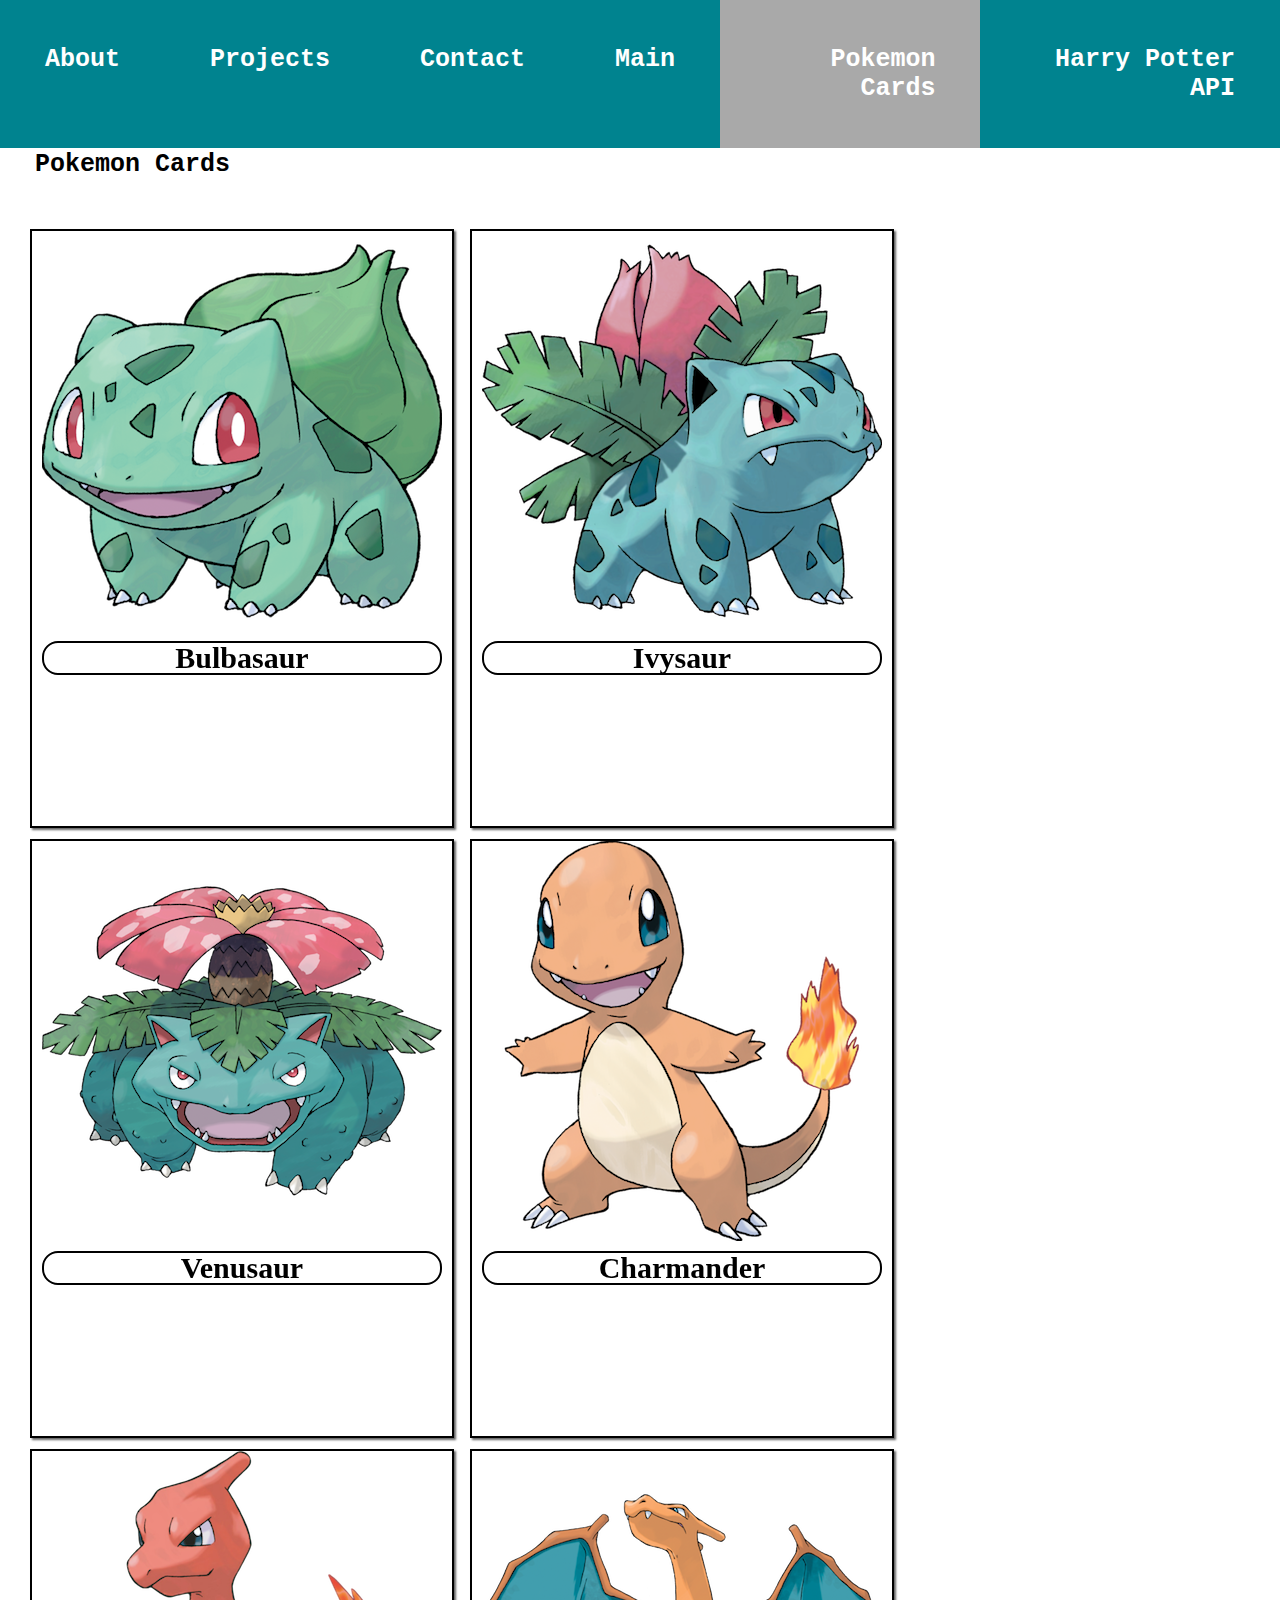
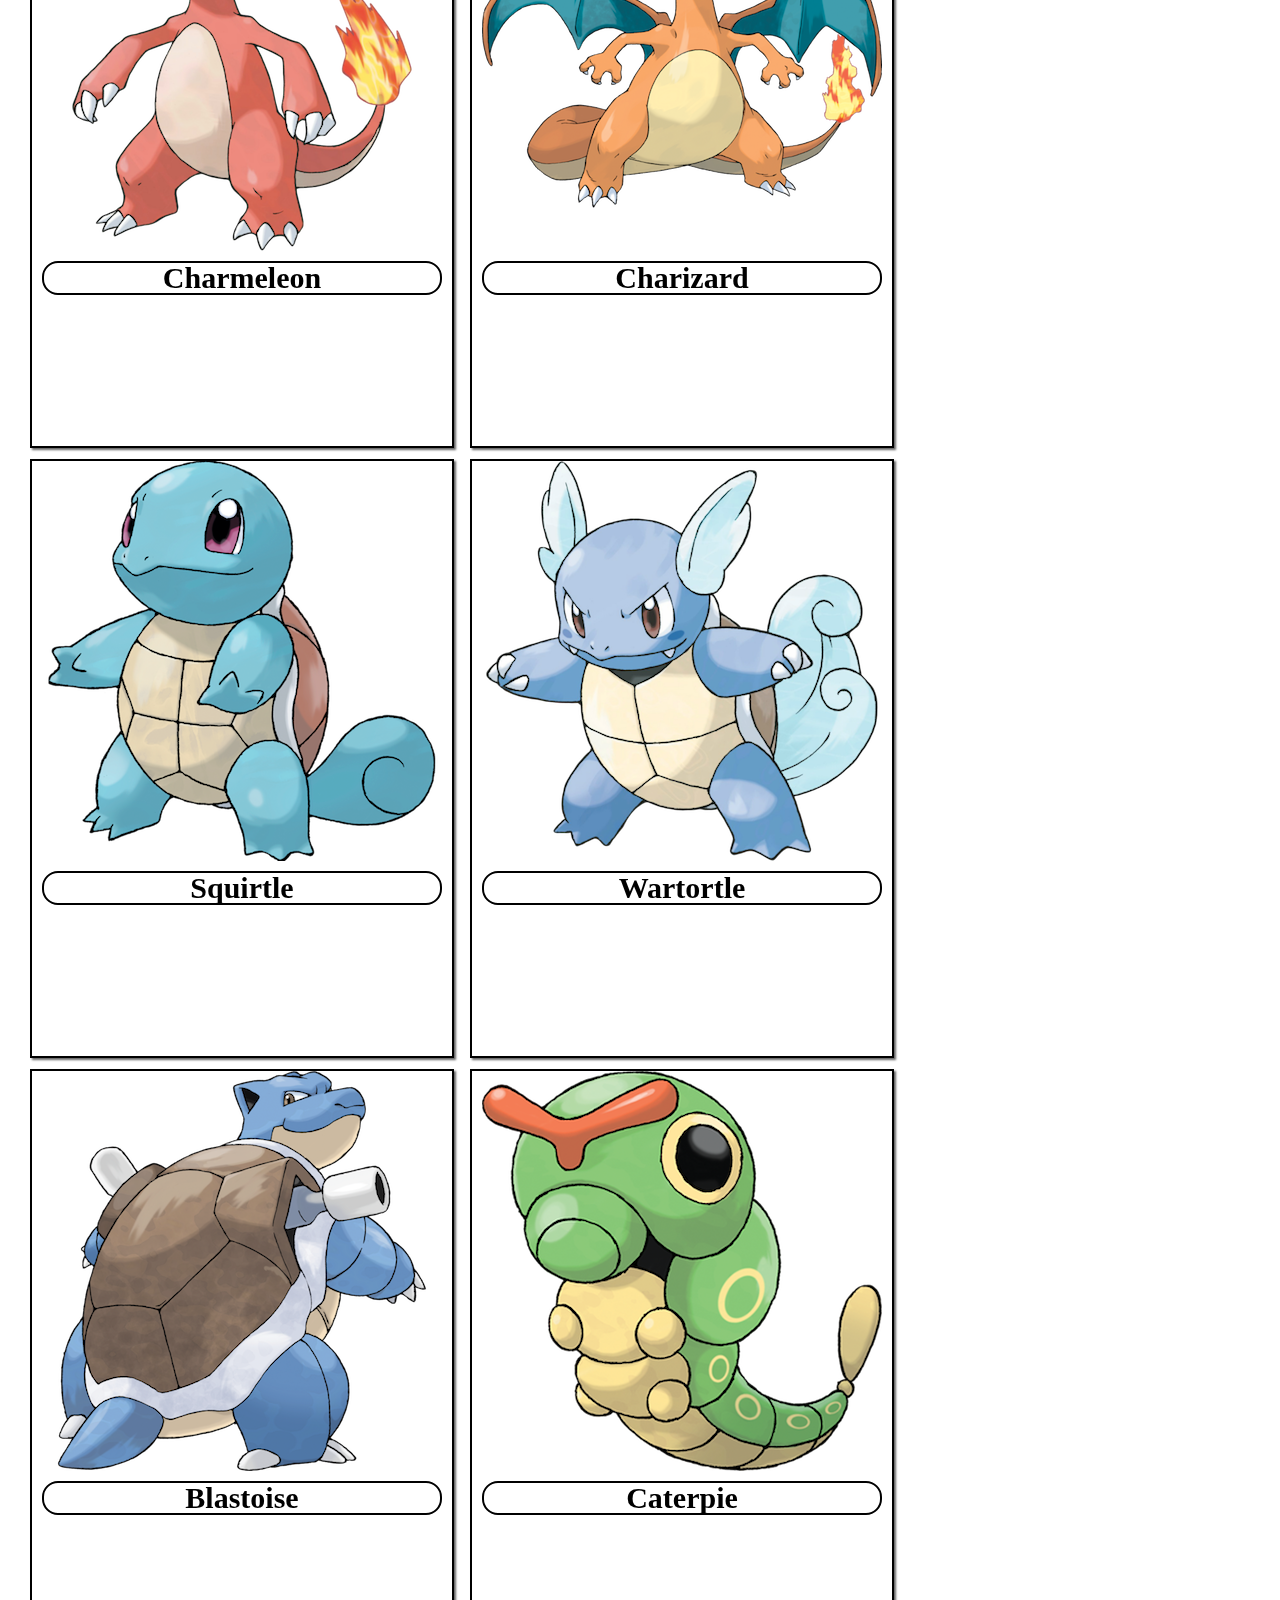
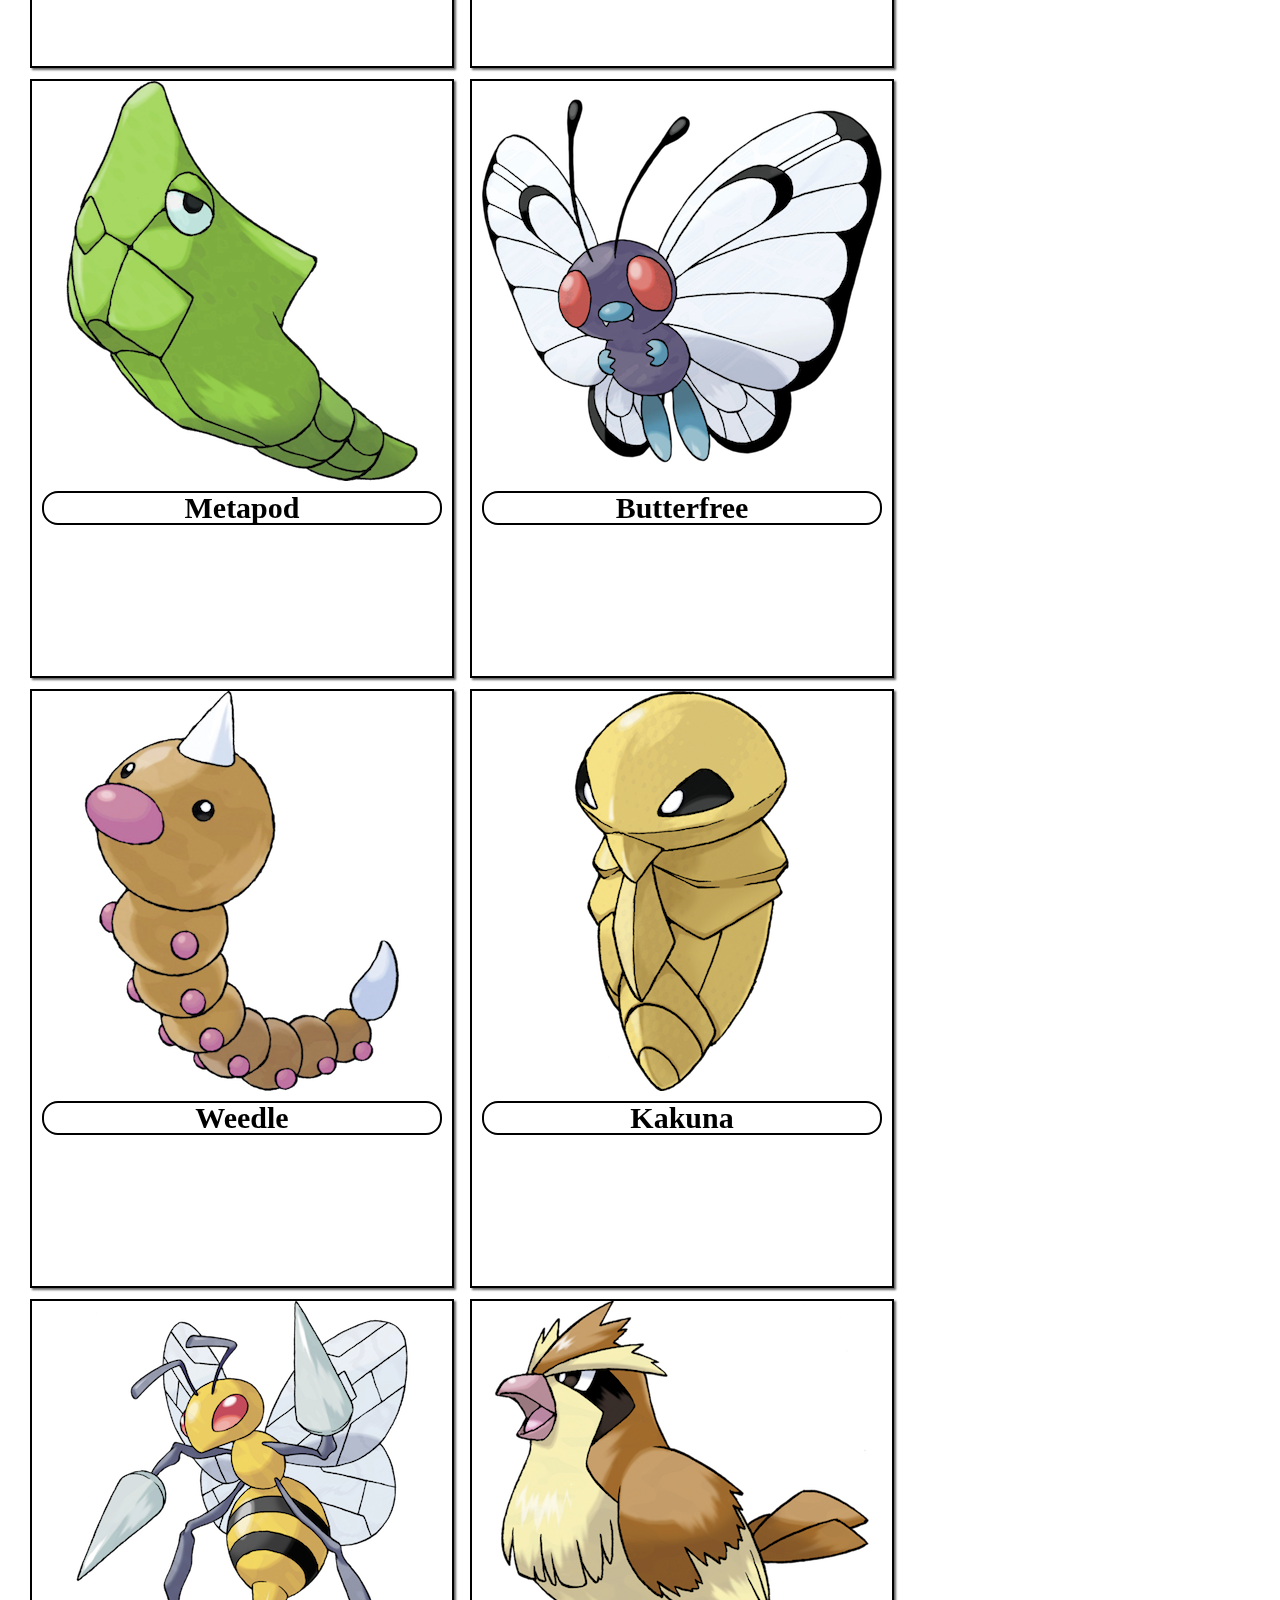
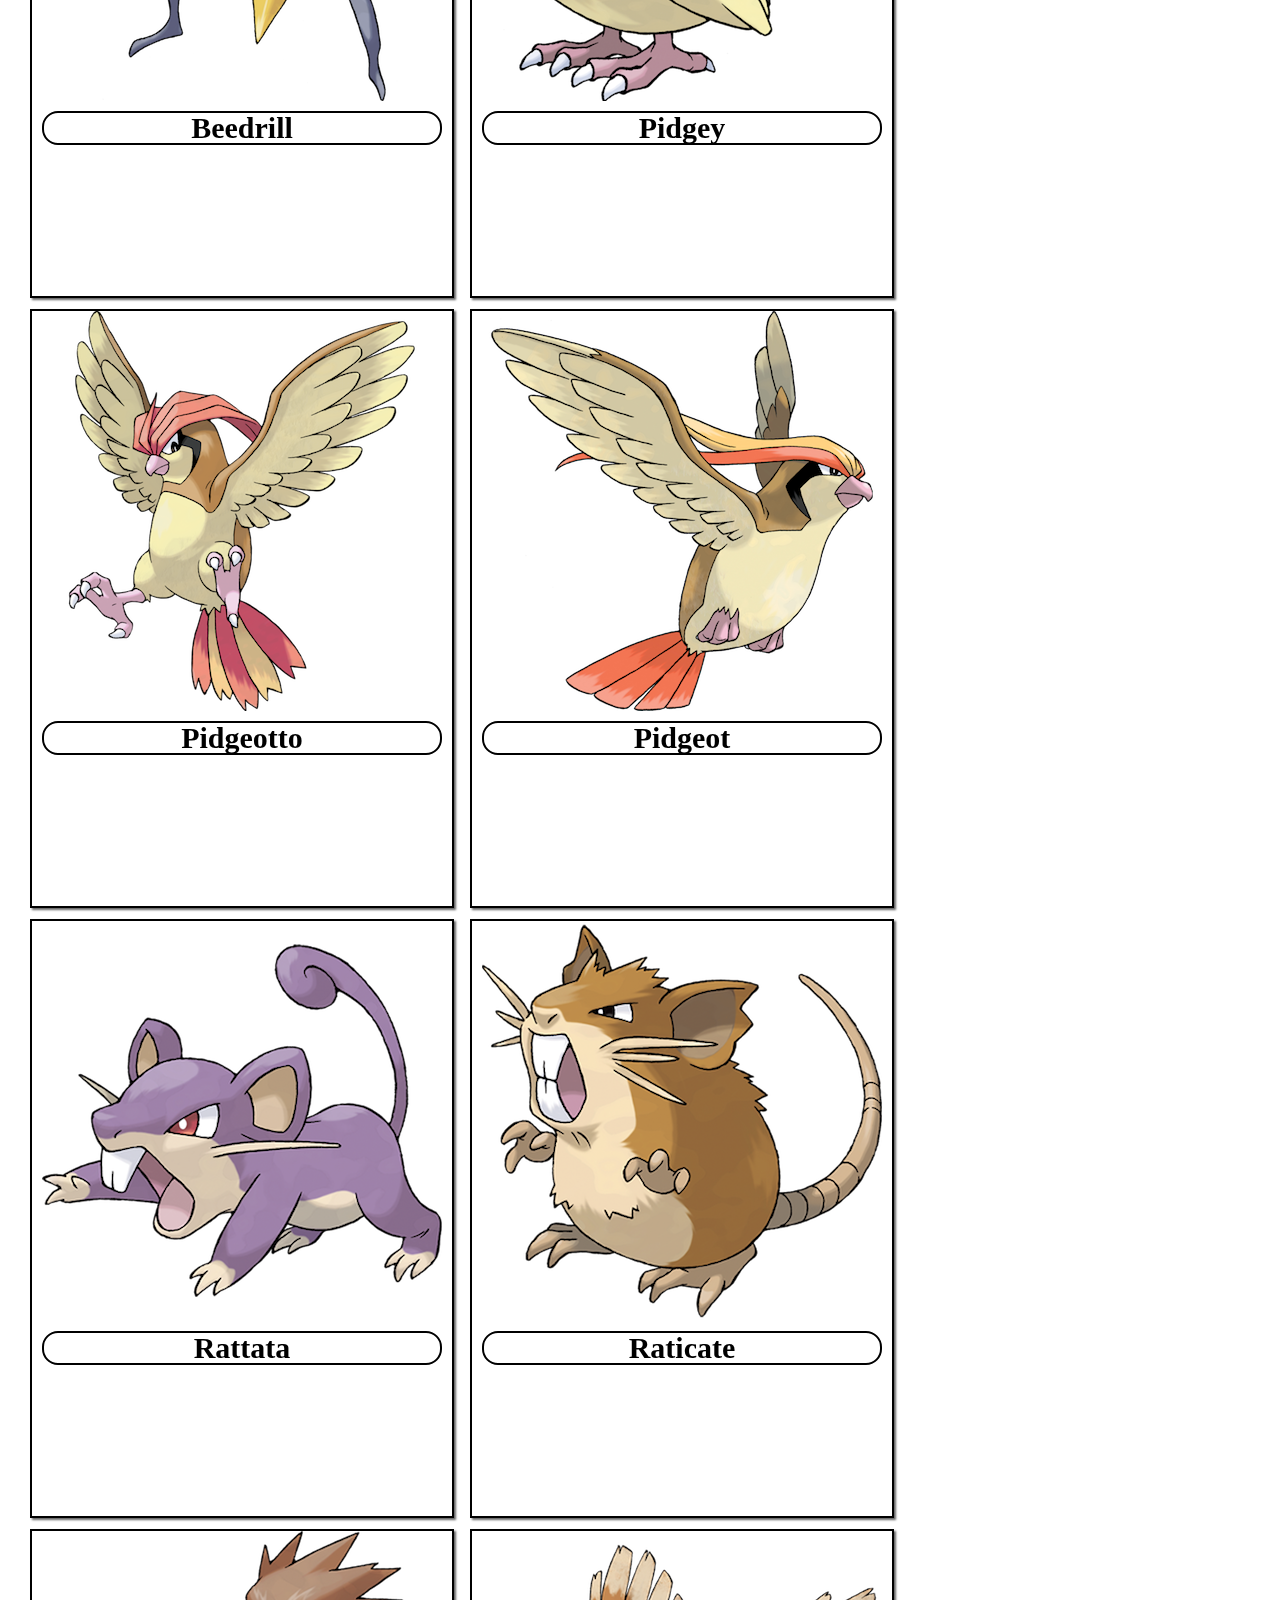
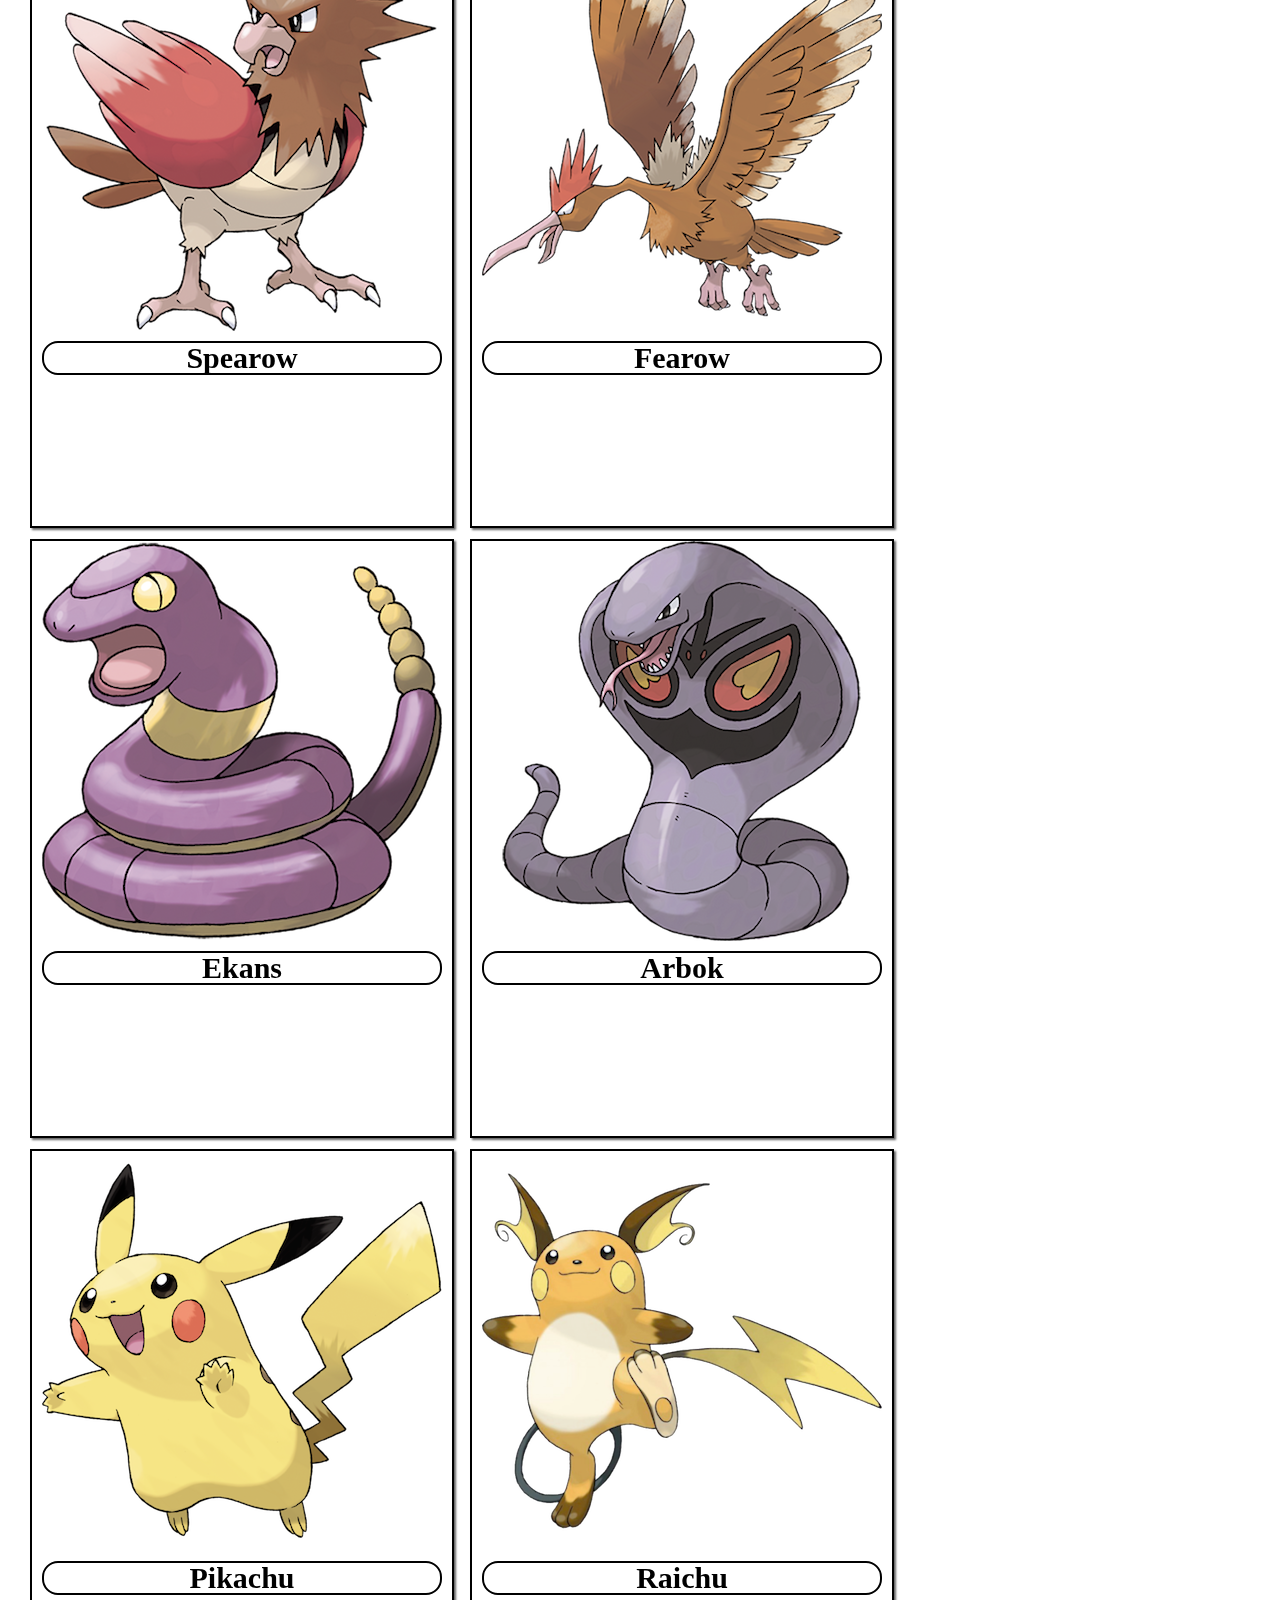
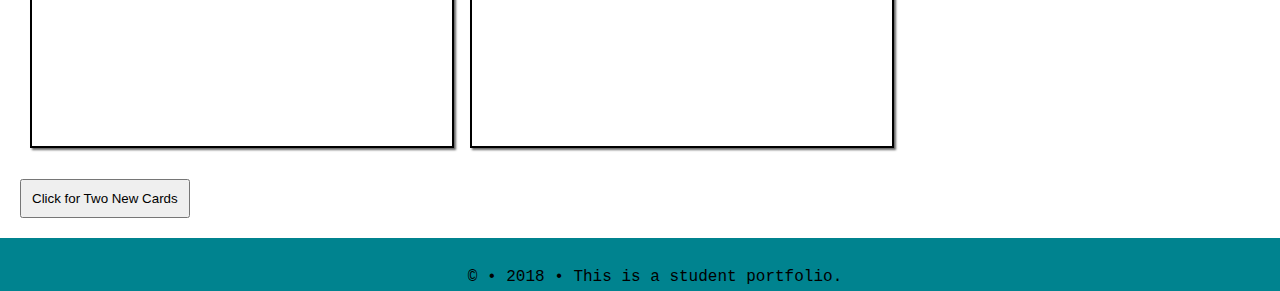
<file: cards.html>
<!DOCTYPE HTML>
<html>
    <head>
        <link rel="stylesheet" href="portfolio.css">
        <script type='module' src='pokeCode.js'></script>
    </head>
    <nav>
        <ul id="navbar">
            <li>
                <a href="index.html#welcome-section">About</a></li>
            <li>
                <a href="index.html#projects">Projects</a></li>
            <li>
                <a href="index.html#contact">Contact</a></li>
            <li>
                <a href="index.html">Main</a></li>
            <li class="active">
                <a href="cards.html">Pokemon Cards</a></li>
            <li>
                <a href= "harryPotter.html">Harry Potter API</a>
            </li>
        </ul>
    </nav>
    <body>
        <section id="cardTitle">
            <h3>Pokemon Cards</h3>
        </section>
        
        <div id="container">
            <!--Where the Pokemon Cards go-->
        </div>
        <button id="createCard" type="button">Click for Two New Cards</button>
    <footer>
        <p>&copy; &bull; 2018 &bull; This is a student portfolio.</p>    
    </footer>
    </body>   
</html>

<!--Inline CSS Styling-->
<style>
    
    h3 {
        font-family: Courier New;
        font-size: 25px;
        text-align: left;
        padding-left: 25px;
}
    section#cardTitle{
        padding: 10px;
        margin-bottom: 25px;
        padding-top: 150px;
}
    #container{
        display:flex;
        flex-wrap: wrap;
        margin: 15px;
        position: relative;
        z-index: 99;
}
.scene {
    width: 200px;
    height: 150px;
    border: 1px solid #666;
    margin: 40px 0;
    perspective: 600px;
}
.card {
    width: 420px;
    height: 590px;
    transition: transform 1s;
    transform-style: preserve-3d;
    -webkit-transform-style: preserve-3d;
    cursor: pointer;
    margin: 10px;
}
.card.is-flipped {
    transform: rotateY(180deg);
    -webkit-transform: rotateY(180deg);
}
.card_face{
    position: absolute;
    width: 420px;
    height: 590px;
    line-height: 20px;
    color: black;
    text-align: center;
    font-weight: bold;
    font-size: 30px;
    backface-visibility: hidden;
}
figure {
    border: solid 2px black;
    margin: 5px;
    padding-bottom: 5px;
    box-shadow: 2px 2px 2px #666;
}
figcaption {
    text-align: center;
    border: solid 2px black;
    padding: 5px;
    border-radius: 1rem;
    margin: 10px;
}
.backFigCap {
    width: inherit;
    border: none;
    padding-left: 100px;
    text-align: left;
    padding-top: 20px;
}
p {
    padding-left: 30px;
    padding-top: 25px;
    text-align: left;
    }
.card_face--front{
    background: white;
}
.card_face--back{
    transform: rotateY(180deg);
    background-image: url("/pokecardback.png");
    border: none;
}
#createCard{
    padding: 10px;
    margin: 20px;
}
footer {
    background-color: #00838f;
    font-family: Courier New;
    padding: 5px;
}
    footer p {
        text-align: center;
}
</style>
</file>
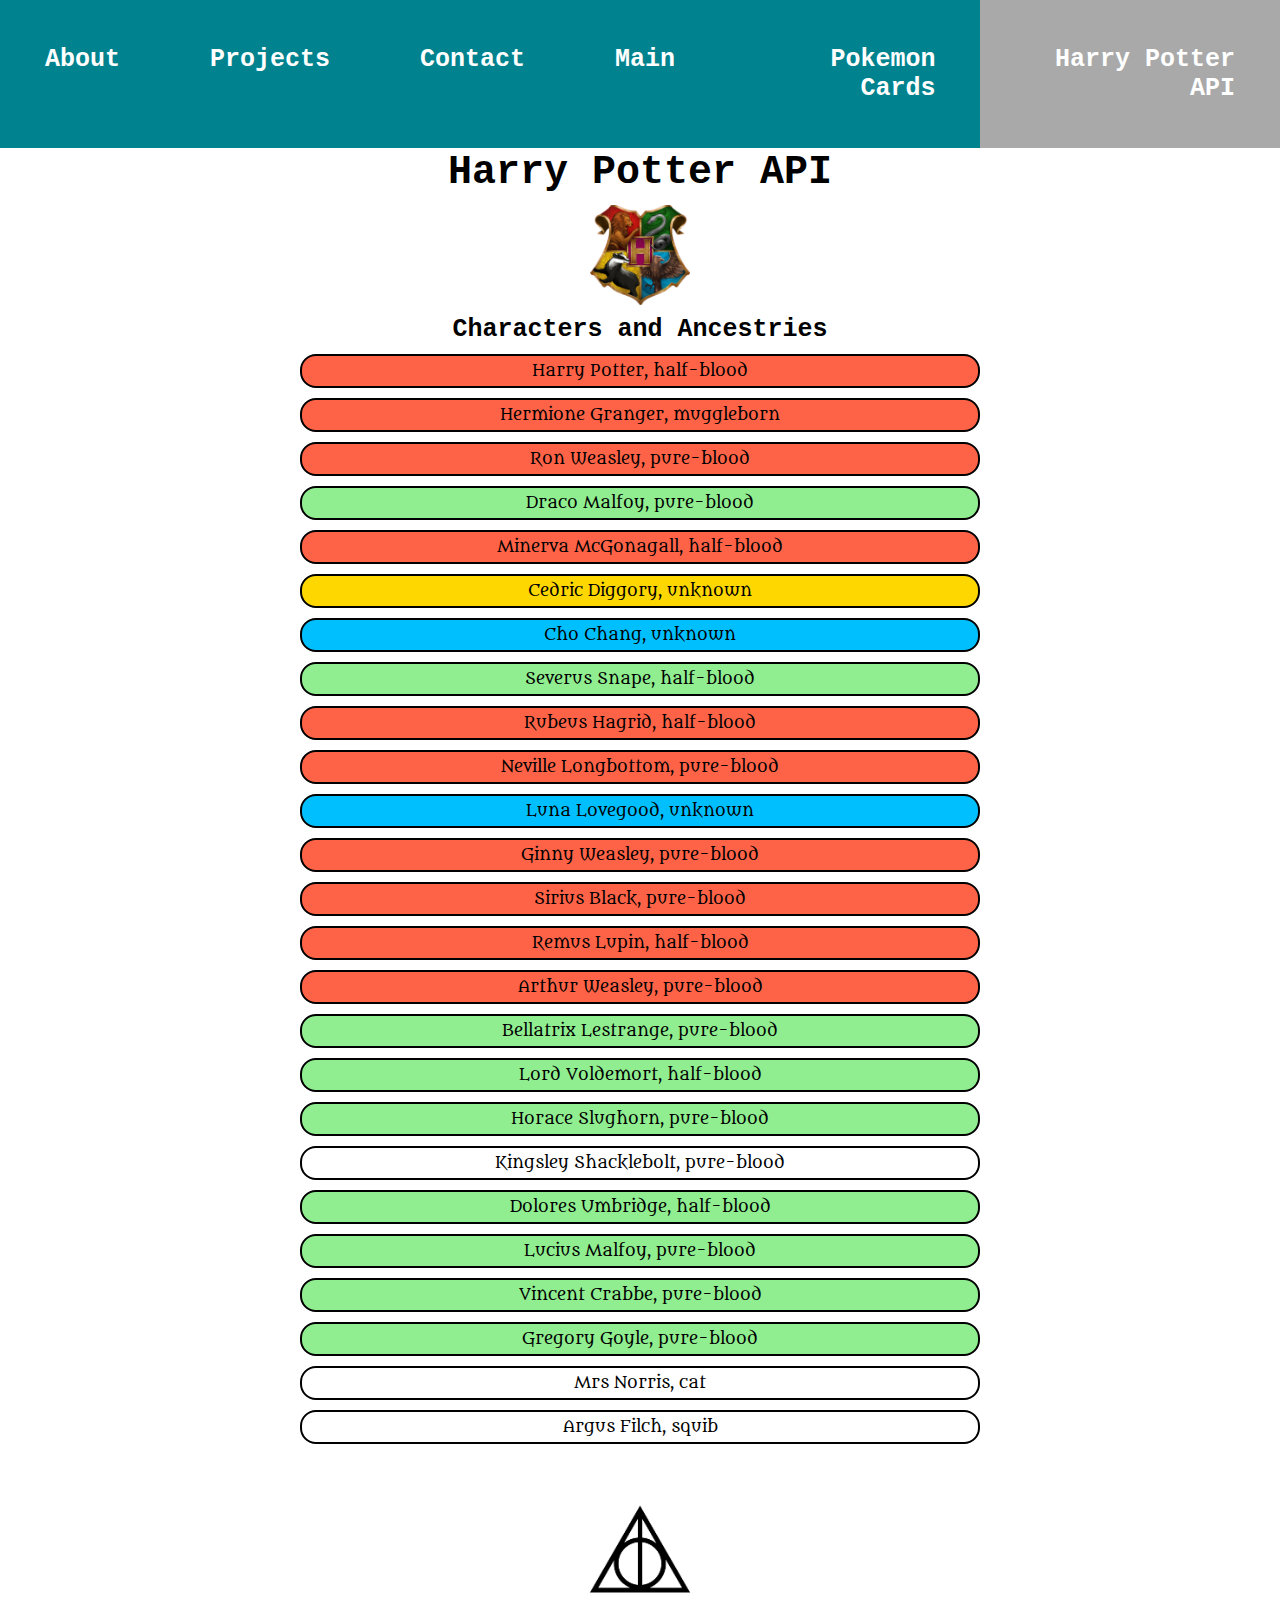
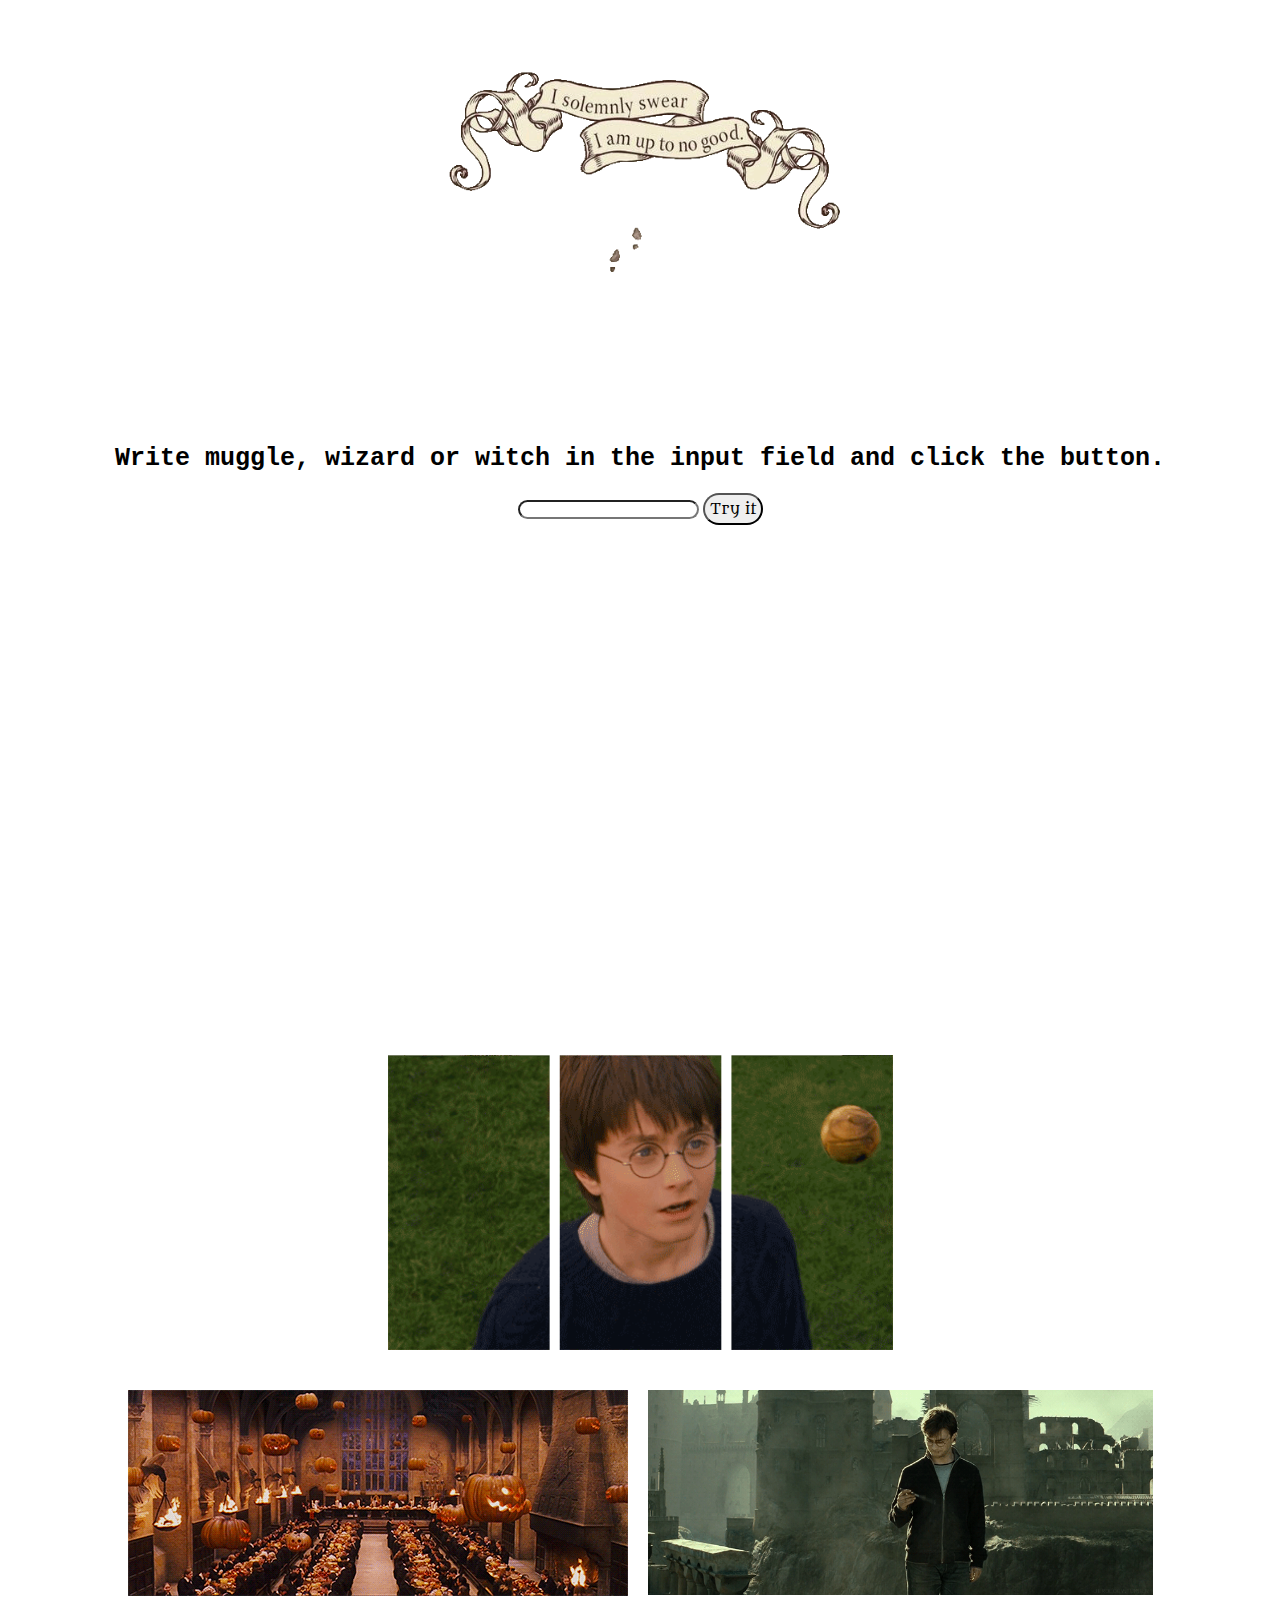
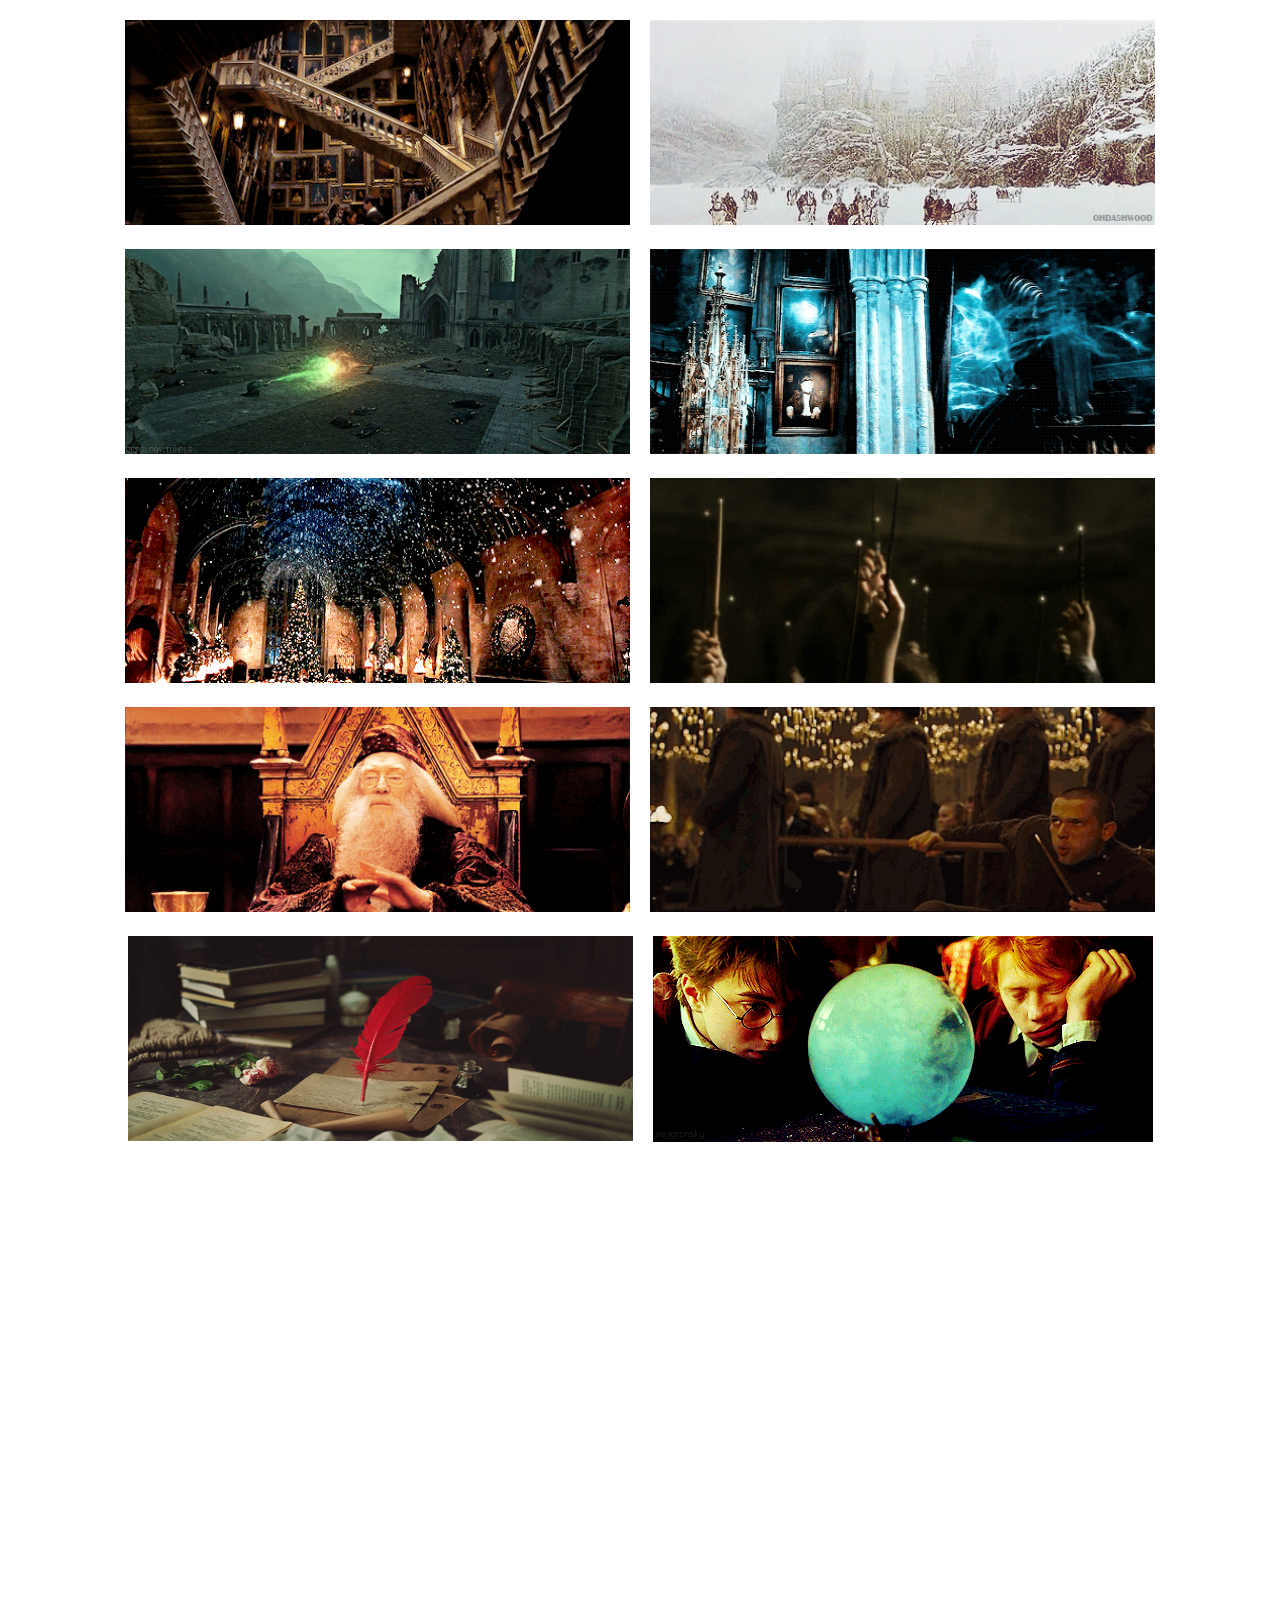
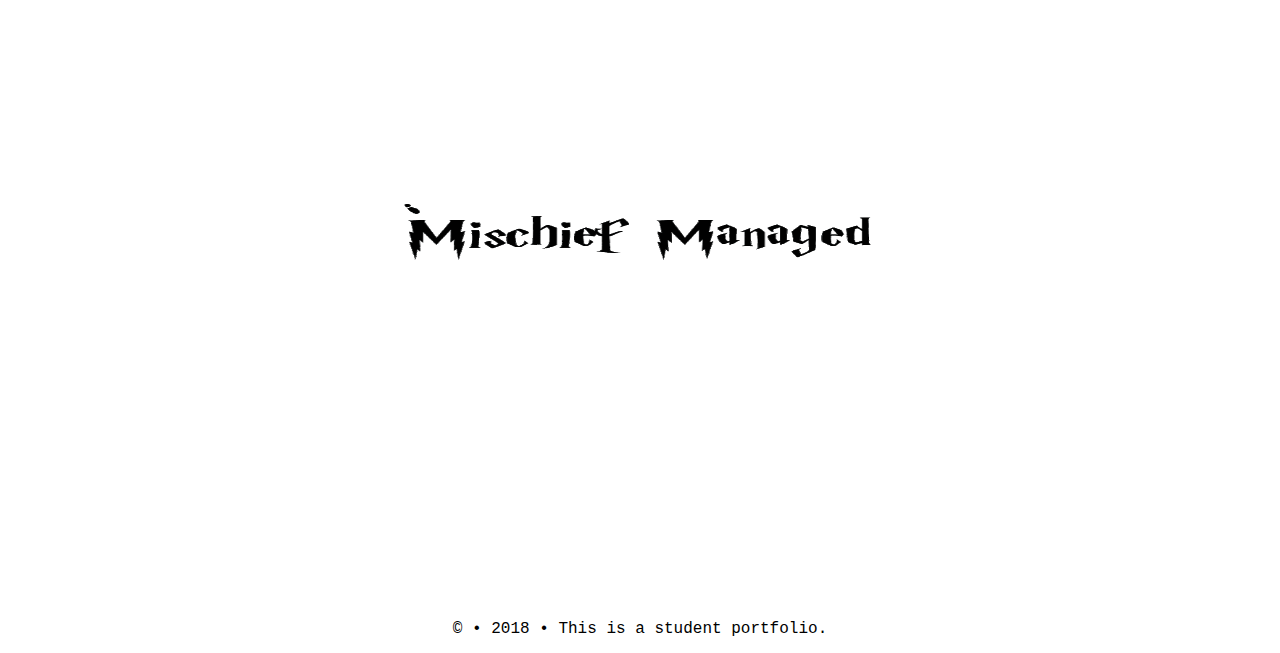
<file: harryPotter.html>
<!DOCTYPE HTML>
<html> 
    <link rel="stylesheet" href="portfolio.css">
    <meta charset="UTF-8">
    <link href="https://fonts.googleapis.com/css?family=Almendra+SC|EB+Garamond|IM+Fell+English+SC|Metamorphous|Noto+Serif+KR" rel="stylesheet">
    <script type="module" src="HPcode.js"></script>
<nav>
  <ul id="navbar">
    <li>
        <a href="index.html#welcome-section">About</a></li>
    <li>
        <a href="index.html#projects">Projects</a></li>
    <li>
        <a href="index.html#contact">Contact</a></li>
    <li>
        <a href="index.html">Main</a></li>
    <li>
        <a href="cards.html">Pokemon Cards</a></li>
    <li class="active">
      <a href="harryPotter.html">Harry Potter API</a></li>
  </ul>
</nav>
<body>
    
    <!--All JavaScript code for the Harry Potter API is on HPcode.js, except for the text entry switch statement code which is inline at the bottom-->
    
    <h3>Harry Potter API</h3>
    
    <figure class="crest"><img src="hpPics/Hogwarts_Crest_Transparent.png" width="100px" height="100px" alt="Hogwarts Crest"></figure>
    <h4>Characters and Ancestries</h4>
    
    <a><ul id="hpFilter"></ul></a>
    <!--Where the API list items go-->
    
    <figure class="sign"><img src="hpPics/deathlyHallows.jpg" height="150" width="150" alt="Deathly Hallows"></figure>
    <figure class="sign"><img src="hpPics/marauders2.gif" width="400" height="400" alt="Marauders"></figure>
    
    <h4>Write muggle, wizard or witch in the input field and click the button.</h4>
    <div class="muggleFunc">
        <label>
            <input id="myInput" type="text">
            <button onClick="muggleOrNot()">Try it</button>
        </label>
    </div>
    <div>
        <p id="demo"></p>
    </div>
    <figure class="snitch"><img src="/hpPics/harrypottergif.gif" width="505" height="295"alt="Harry Potter with snitch"></figure>
    <div class="gifs">
        <figure><img src="/hpPics/jack-o-lantern.gif" alt="Halloween at Hogwarts"></figure>
        <figure><img src="/hpPics/elderwand.gif" height="205" width="505"alt="Harry with the Elder Wand"></figure>
        <figure><img src="/hpPics/staircase.gif" width="505" height="205" alt="Hogwarts Staircases"></figure>
        <figure><img src="/hpPics/hogwarts_in_snow.gif" height="205" width="505"alt="Hogwarts in the snow"></figure>
        <figure><img src="/hpPics/battle.gif" height="205" width="505"alt="Battle at Hogwarts"></figure>
        <figure><img src="/hpPics/patronus.gif" height="205" width="505"alt="Snapes Patronus"></figure>
        <figure><img src="/hpPics/Hogwarts-Christmas-3.gif" height="205" width="505"alt="Hogwarts at Christmas"></figure>
        <figure><img src="/hpPics/lumos.gif" height="205" width="505"alt="Lumos"></figure>
        <figure><img src="/hpPics/dumbledoreClap.gif" height="205" width="505"alt="Dumbledore clapping"></figure>
        <figure><img src="/hpPics/durmstrang.gif" height="205" width="505"alt="Durmstrang fire breather"></figure>
        <figure><img src="/hpPics/quill.gif" height="205" width="505"alt="Quill writing"></figure>
        <figure><img src="/hpPics/divinations.gif" alt="Harry and Ron in Divination Class"></figure>
        
        <figure class="mischief"><img src="hpPics/marauders3.gif" width="500" height="100"alt="Mischief Managed"></figure>
    </div>
    
<footer>
    <p>&copy; &bull; 2018 &bull; This is a student portfolio.</p>
</footer>


</body>
</html>

<!--Inline CSS Styling-->
<style>
   
    body{
        
        background-color: white;
    }
    figure.sign {
        display: flex;
        justify-content: center;
    }
    figure.crest {
        display: flex;
        justify-content: center;
    }
    h3 {
        padding-top: 150px;
        font-family: Courier New;
        font-size: 40px;
        text-align: center;
    }
    h4 {
        font-family: Courier New;
        text-align: center;
        font-size: 25px;
    }
   #hpFilter {
        padding-bottom: 10px;
        list-style: none; 
    }
    #hpFilter li{
        border: solid black 2px;
        border-radius: 1rem;
        margin: 10px 300px 10px 300px;
        padding: 5px;
        text-align: center;
        font-family: 'Metamorphous',cursive;
    }
    #hpFilter li:hover {
        font-family: Courier New;
        font-size: 20px;
    }
    div.muggleFunc {
        display: flex;
        justify-content: center;
        margin: 20px;
        
    }
    div.muggleFunc label input#myInput{
        border-radius: 1rem;
    }
    div.muggleFunc label button {
        border-radius: 1rem;
        font-family: 'Metamorphous',cursive;
        padding: 5px;
        font-size: 15px;
    }
    p#demo {
        font-family: 'Metamorphous', cursive;
        font-size: 25px;
        text-align: center;
        padding-left: 25px;
        padding-bottom: 500px;
    }
    figure.snitch {
        display: flex;
        justify-content: center;
    }
    div.gifs {
        margin: 20px;
        display:flex;
        justify-content: center;
        flex-wrap: wrap;
        float: left;
        margin-bottom: 60px;
    }
    figure {
        margin:10px;
    }
    figure.mischief {
        margin-top: 70vh;
        margin-bottom: 30vh;
    }
    footer {
        padding: 15px;
    }
    footer p{
        font-family: Courier New;
        text-align: center;
    }
</style>

<script>
/*Function for the text entry field and try it button*/   
function muggleOrNot() {
    var text;
    var types = document.getElementById("myInput").value;
   
    switch(types){
        case "muggle":
            text="Welcome muggle, scroll down to enjoy some gifs from the fictional Harry Potter series.";
        break;
        case "Muggle":
            text="Welcome muggle, scroll down to enjoy some gifs from the fictional Harry Potter series.";
        break;
        case "Wizard":
            text="Welcome fellow wizard. Scroll down to enjoy some photos from our history.";
        break;
        case "wizard":
            text="Welcome fellow wizard.Scroll down to enjoy some photos from our history.";
        break;
        case "witch":
            text="Welcome fellow witch.Scroll down to enjoy some photos from our history.";
        break;
        case "Witch":
            text="Welcome fellow witch. Scroll down to enjoy some photos from our history.";
        break;
    /*what happens if the user doesn't type in one of the above options*/
        default:
            text="That was not one of the options, you must be a Death Eater! Aurors have been sent to your location."
        
    }
    document.getElementById("demo").innerHTML = text;
};
</script>
</file>
<file: portfolio.css>
/*STYLES APPLIED TO ALL PAGES */
* {
    margin: 0px;
    padding: 0px;
}
li.active{
    background-color: darkgray; 
}
nav {
    background-color: #00838f;
    position: fixed;
    width: 100%;
    z-index: 999;
}
#navbar {
    margin: 0px;
}
nav ul {
    text-align: right;
    display: flex;
    justify-content: space-around;
}
nav ul li {
    display: inline-block;
    padding: 45px;
    font-family: Courier New;
    font-weight: bold;
    font-size: 25px;
}
nav ul li a {
    color: white;
    text-decoration: none;
}
a:hover{
    cursor: pointer;
}
#welcome-section {
    height: 100vh;
    background: #80deea;
    padding-top: 55vh;
    text-align: center;
    width: 100vw;
}
/*I decided to put all page-specific styling inline on each individual page.
It just felt more organized and easier to control and keep track of that way.*/
</file>
